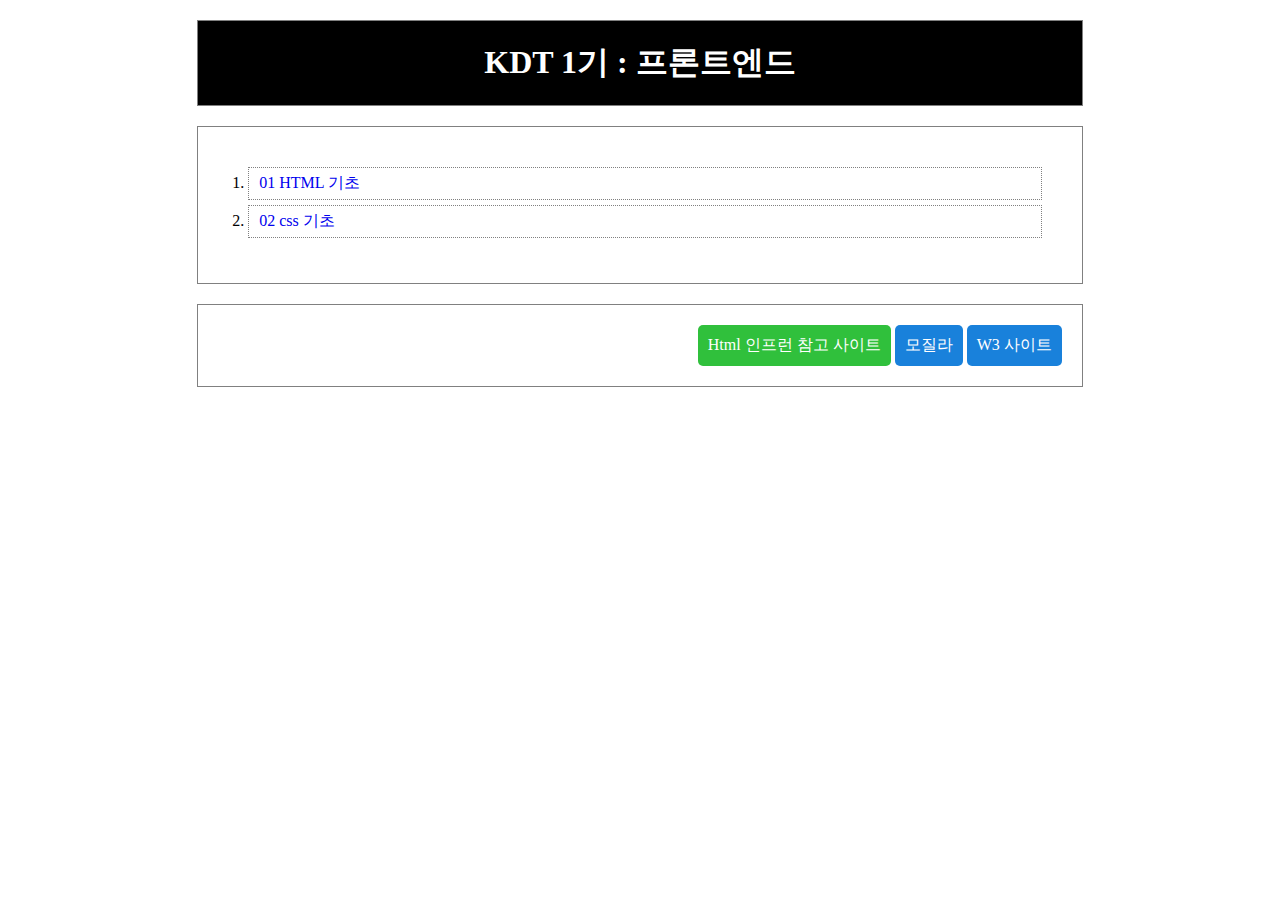
<file: index.html>
<!DOCTYPE html>
<html lang="ko">

<head>
    <meta charset="UTF-8">
    <meta name="viewport" content="width=device-width, initial-scale=1.0">
    <!-- 외부스타일 -->
    <link rel="stylesheet" type="text/css" href="./index.css">
    <title>kd01</title>
</head>

<body>
    <main>
        <h1>KDT 1기 : 프론트엔드</h1>

        <nav>
                <ol>
                    <li><a href="./0203_html/03/3-1/03-1.html">01 HTML 기초</a></li>
                    <li><a href="./0203_html/02/02.html">02 css 기초</a></li>
                </ol>
            
        </nav>
        <article>
            <ul>
                <li id="bt1"><a href="https://www.inflearn.com/course/%EB%88%84%EA%B5%AC%EB%82%98-%EC%89%BD%EA%B2%8C-%EC%8B%9C%EC%9E%91%ED%95%98%EB%8A%94-%EC%9B%B9%EA%B0%9C%EB%B0%9C-%EA%B8%B0%EC%B4%88">
                        Html 인프런 참고 사이트</a>
                </li>
                <li><a href="https://developer.mozilla.org/ko/"> 모질라 </a>
                </li>
                <li> <a href="https://www.w3schools.com/"> W3 사이트</a></li>
            </ul>
        </article>
    </main>
</body>

</html>
</file>
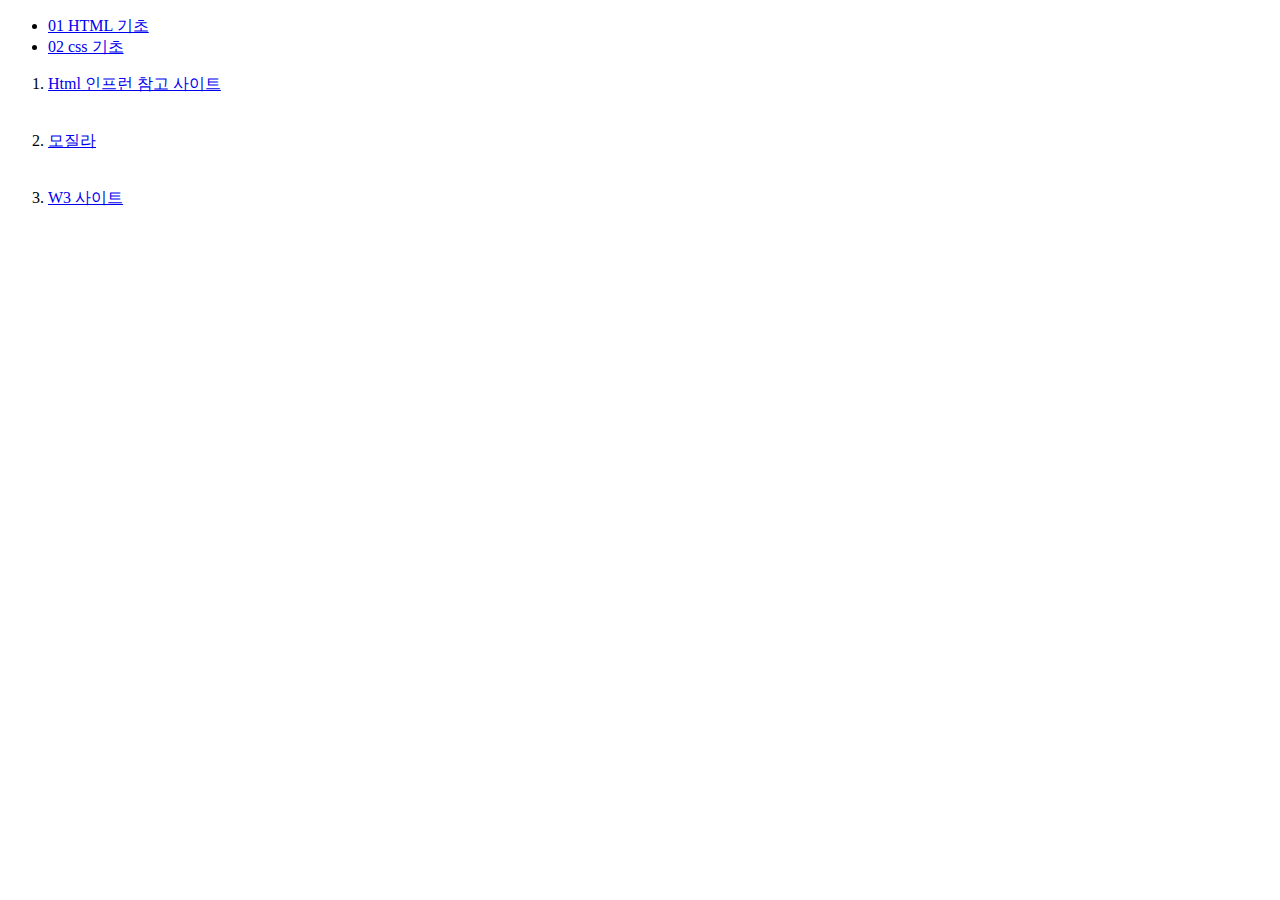
<file: .vscode/index.html>
<!DOCTYPE html>
<html lang="en">
<head>
    <meta charset="UTF-8">
    <meta name="viewport" content="width=device-width, initial-scale=1.0">
    <title>kd01</title>
</head>
<body>

    <ul>
        <li><a href="../../01/01.html">01 HTML 기초</a></li>
        <li><a href="../../02/02.html">02 css 기초</a></li>
        </ul>
    <ol>
        <li><a href="https://www.inflearn.com/course/%EB%88%84%EA%B5%AC%EB%82%98-%EC%89%BD%EA%B2%8C-%EC%8B%9C%EC%9E%91%ED%95%98%EB%8A%94-%EC%9B%B9%EA%B0%9C%EB%B0%9C-%EA%B8%B0%EC%B4%88"> Html 인프런 참고 사이트</a>
        </li>
        <br> <br>
        
        <li><a href="https://developer.mozilla.org/ko/"> 모질라 </a>
        </li><br><br>
        <li>  <a href="https://www.w3schools.com/"> W3 사이트</a></li>
        </ol>
</body>
</html>
</file>
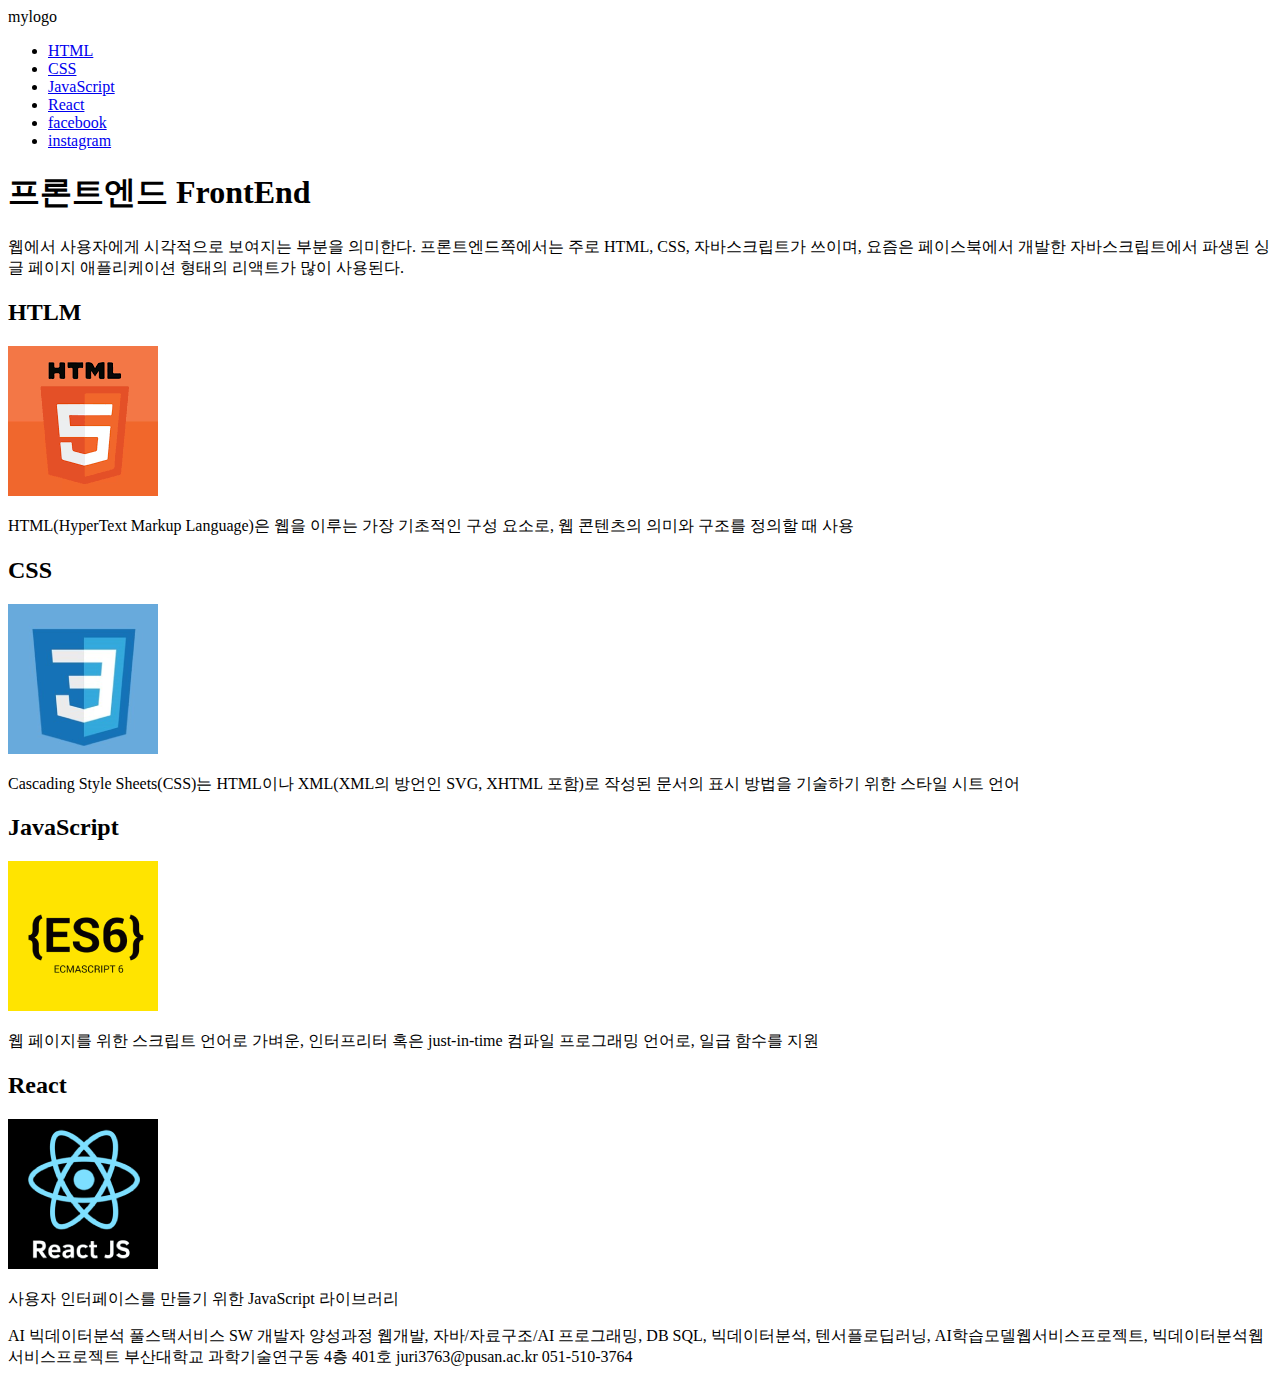
<file: 01/01.html>
<!DOCTYPE html>
<html lang="ko">

<head>
    <meta charset="UTF-8">
    <meta name="viewport" content="width=device-width, initial-scale=1.0">
    <title>Document</title>
</head>

<body>
    <header>
        <div>mylogo</div>
        <ul>
            <nav>
                <li><a href="#htmlId">HTML</a></li>
                <!-- 페이지 내에서 책갈피로 이동할 때, 먼저 <div id = id명>으로 지정하고 링크 주소에 "# + id명" 입력력 -->
                <!-- 모든 태그는 id 태그, class 속성을 가질 수 있음  -->
                <li><a href="#cssId">CSS</a></li>
                <li><a href="#jsId">JavaScript</a></li>
                <li><a href="#reactId">React</a></li>
                <li><a href="http://www.facebook.com">facebook</a></li>
                <li><a href="http://www.instagram.com">instagram</a></li>
        </ul>
        </nav>
    </header>
    <!-- div는 묶음으로 묶어주는 코드/ 1줄 블록 요소임 / 디자인 할 때 이 단위별로 다르게 적용 가능 -->
    <!-- span은 인라인 요소로 줄 안에서 span으로 붂인 부분만 디자인 할 때 다르게 디자인 가능 -->
    <main>
        <arcticle>

            <h1>프론트엔드
                FrontEnd
            </h1>
            <p>
                웹에서 사용자에게 시각적으로 보여지는 부분을 의미한다. 프론트엔드쪽에서는 주로 <span>HTML, CSS, 자바스크립트</span>가 쓰이며, 요즘은 페이스북에서 개발한
                자바스크립트에서
                파생된 싱글 페이지
                애플리케이션 형태의 리액트가 많이 사용된다.
            </p>
        </arcticle>
        <section id="htmlId">
            <h2>HTLM</h2>
            <img src="../img\html.png" alt="html 이미지" /> <br>
            <!-- alt 속성은 이미지 설명으로 크롤러가 텍스트만 수집할 경우 활용되며, 시각장애인용 사진 설명에도 활용됨 -->
            <p>
                HTML(HyperText Markup Language)은 웹을 이루는 가장 기초적인 구성 요소로, 웹 콘텐츠의 의미와 구조를 정의할 때 사용
            </p>
        </section>

        <section id="cssId">
            <h2>CSS</h2>
            <img src="../img\css.png" alt="css 이미지" /> <br>
            <p>
                Cascading Style Sheets(CSS)는 HTML이나 XML(XML의 방언인 SVG, XHTML 포함)로 작성된 문서의 표시 방법을 기술하기 위한 스타일 시트 언어
            </p>
        </section>

        <section id="jsId">
            <h2>JavaScript</h2>
            <img src="../img\js.png" alt="자바스크립트 이미지" /> <br>
            <p>
                웹 페이지를 위한 스크립트 언어로 가벼운, 인터프리터 혹은 just-in-time 컴파일 프로그래밍 언어로, 일급 함수를 지원
            </p>
        </section>
        <section id="reactId" alt="리액트 이미지">
            <h2>React</h2>
            <img src="../img\react.png" /> <br>
            <p>
                사용자 인터페이스를 만들기 위한 JavaScript 라이브러리
            </p>
        </section>
    </main>
    <footer>
        <div>
            AI 빅데이터분석 풀스택서비스 SW 개발자 양성과정
            웹개발, 자바/자료구조/AI 프로그래밍, DB SQL, 빅데이터분석, 텐서플로딥러닝, AI학습모델웹서비스프로젝트, 빅데이터분석웹서비스프로젝트
            부산대학교 과학기술연구동 4층 401호 juri3763@pusan.ac.kr 051-510-3764
        </div>
    </footer>

</body>

</html>
</file>
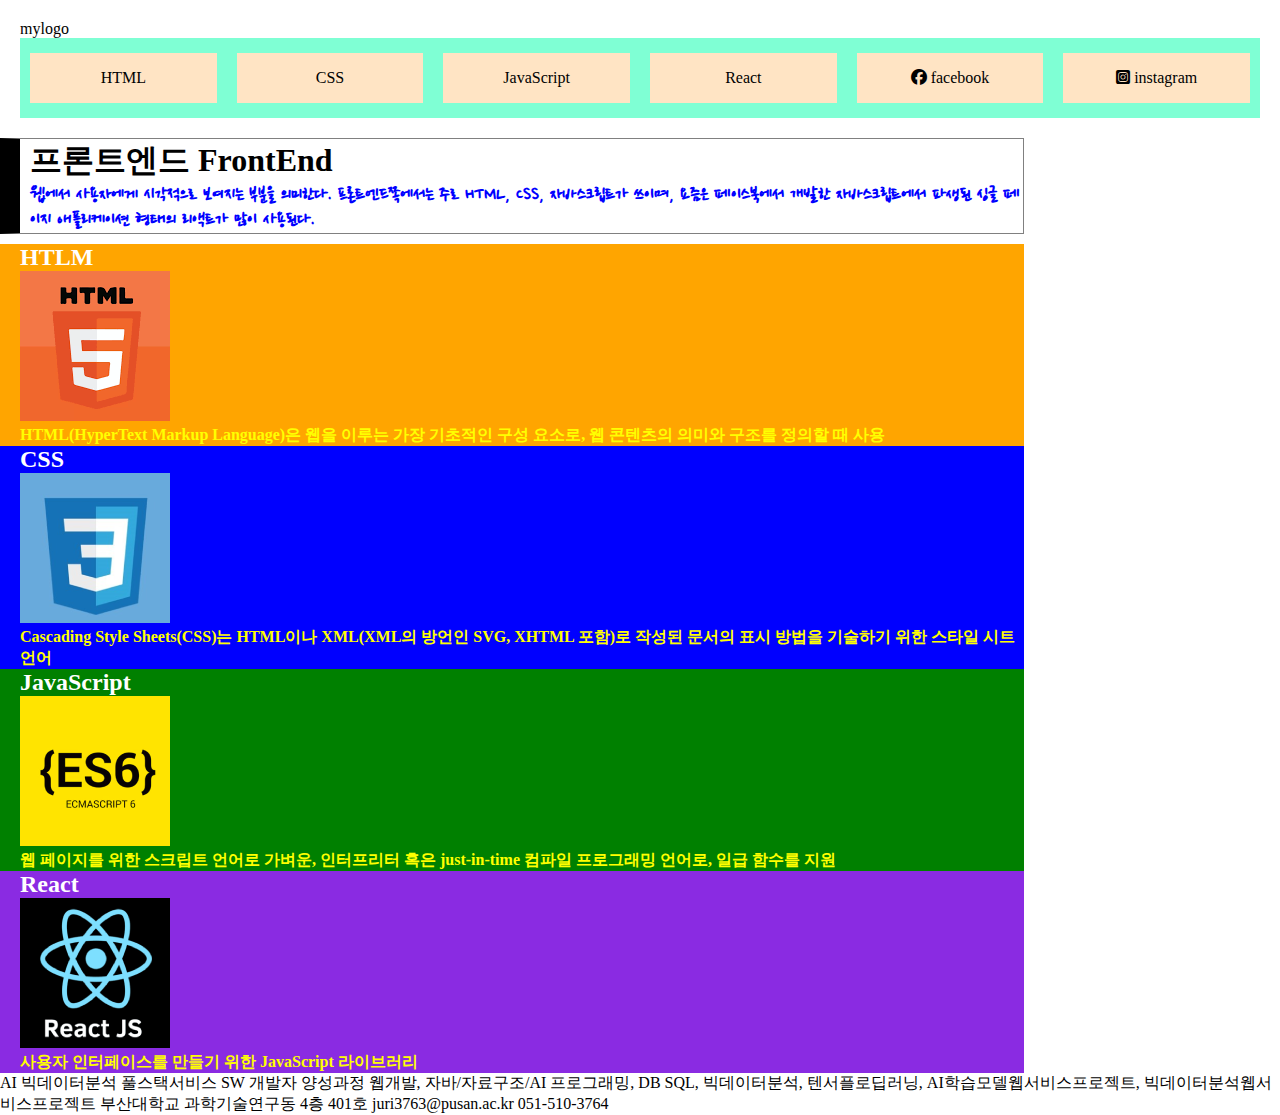
<file: 02/02.html>
<!DOCTYPE html>
<html lang="ko">

<head>
  <meta charset="UTF-8">
  <meta name="viewport" content="width=device-width, initial-scale=1.0">
  <title>KDT02</title>
  <!-- 웹폰트 -->
  <link rel="preconnect" href="https://fonts.googleapis.com">
  <link rel="preconnect" href="https://fonts.gstatic.com" crossorigin>
  <link href="https://fonts.googleapis.com/css2?family=Nanum+Pen+Script&display=swap" rel="stylesheet">
  
  <!-- 웹아이콘 -->
  <!-- <link rel="stylesheet" href="https://fonts.googleapis.com/css2?family=Material+Symbols+Outlined:opsz,wght,FILL,GRAD@24,400,0,0&icon_names=bolt" /> -->
  <!-- <link rel="stylesheet" href="https://fonts.googleapis.com/css2?family=Material+Symbols+Outlined:opsz,wght,FILL,GRAD@24,400,0,0&icon_names=star" /> -->
  <link rel="stylesheet" href="https://cdnjs.cloudflare.com/ajax/libs/font-awesome/6.7.2/css/all.min.css" integrity="sha512-Evv84Mr4kqVGRNSgIGL/F/aIDqQb7xQ2vcrdIwxfjThSH8CSR7PBEakCr51Ck+w+/U6swU2Im1vVX0SVk9ABhg==" crossorigin="anonymous" referrerpolicy="no-referrer" />
  
  <!-- 외부스타일 -->
  <link rel="stylesheet" type="text/css" href="./02.css"> 
  <!-- 내부스타일 -->
  <style>
    .c1 {
      background-color: green;
    }
  </style>
</head>

<body>
  <!-- 시맨틱 태그 적용 -->
  <header>
    <div>
      mylogo  
    </div>
    <nav>
      <ul>
        <li><a href="#htmlId">HTML</a></li>
        <li><a href="#cssId">CSS</a></li>
        <li><a href="#jsId">JavaScript</a></li>
        <li><a href="#reactId">React</a></li>
        <li><a href="https://www.facebook.com/?locale=ko_KR">
          <i class="fa-brands fa-facebook"></i>
          facebook</a>
        </li>
        <li><a href="http://instagram.com">
          <i class="fa-brands fa-square-instagram"></i>
          instagram</a></li>
      </ul>
    </nav>
  </header>
  <main>
    <article>
      <h1>
        <!-- <span class="material-symbols-outlined">bolt</span> -->
        프론트엔드 FrontEnd
        <!-- <span class="material-symbols-outlined">star</span> -->
      </h1>
      <p>
        웹에서 사용자에게 시각적으로 보여지는 부분을 의미한다. 프론트엔드쪽에서는 주로 <span>HTML, CSS, 자바스크립트</span>가 쓰이며, 요즘은 페이스북에서 개발한 자바스크립트에서 파생된 싱글
        페이지 애플리케이션 형태의
        <span>리액트</span>가
        많이 사용된다. 
      </p>
    </article>
    <section class="c1" id="htmlId" style="background-color: orange;">
      <!-- <section class="c1" id="htmlId"> -->
      <h2>HTLM</h2>
      <img src="../img/html.png" alt="html이미지"/>
      <p>
        HTML(HyperText Markup Language)은 웹을 이루는 가장 기초적인 구성 요소로, 웹 콘텐츠의 의미와 구조를 정의할 때 사용
      </p>
    </section>
    <section class="c2" id="cssId">
      <h2>CSS</h2>
      <img src="../img/css.png"  alt="css이미지"/>
      <p>
        Cascading Style Sheets(CSS)는 HTML이나 XML(XML의 방언인 SVG, XHTML 포함)로 작성된 문서의 표시 방법을 기술하기 위한 스타일 시트 언어
      </p>
    </section>
    <section class="c1" id="jsId">
      <h2>JavaScript</h2>
      <img src="../img/js.png"  alt="자바스크립트트이미지" />
      <p>
        웹 페이지를 위한 스크립트 언어로 가벼운, 인터프리터 혹은 just-in-time 컴파일 프로그래밍 언어로, 일급 함수를 지원
      </p>
    </section>
    <section class="c2" id="reactId">
      <h2>React</h2>
      <img src="../img/react.png"  alt="리액트이미지" />
      <p>
        사용자 인터페이스를 만들기 위한 JavaScript 라이브러리
      </p>
    </section>
  </main>
  <footer>
    <div>
      AI 빅데이터분석 풀스택서비스 SW 개발자 양성과정
      웹개발, 자바/자료구조/AI 프로그래밍, DB SQL, 빅데이터분석, 텐서플로딥러닝, AI학습모델웹서비스프로젝트, 빅데이터분석웹서비스프로젝트
      부산대학교 과학기술연구동 4층 401호 juri3763@pusan.ac.kr 051-510-3764
    </div>
  </footer>
</body>

</html>
</file>
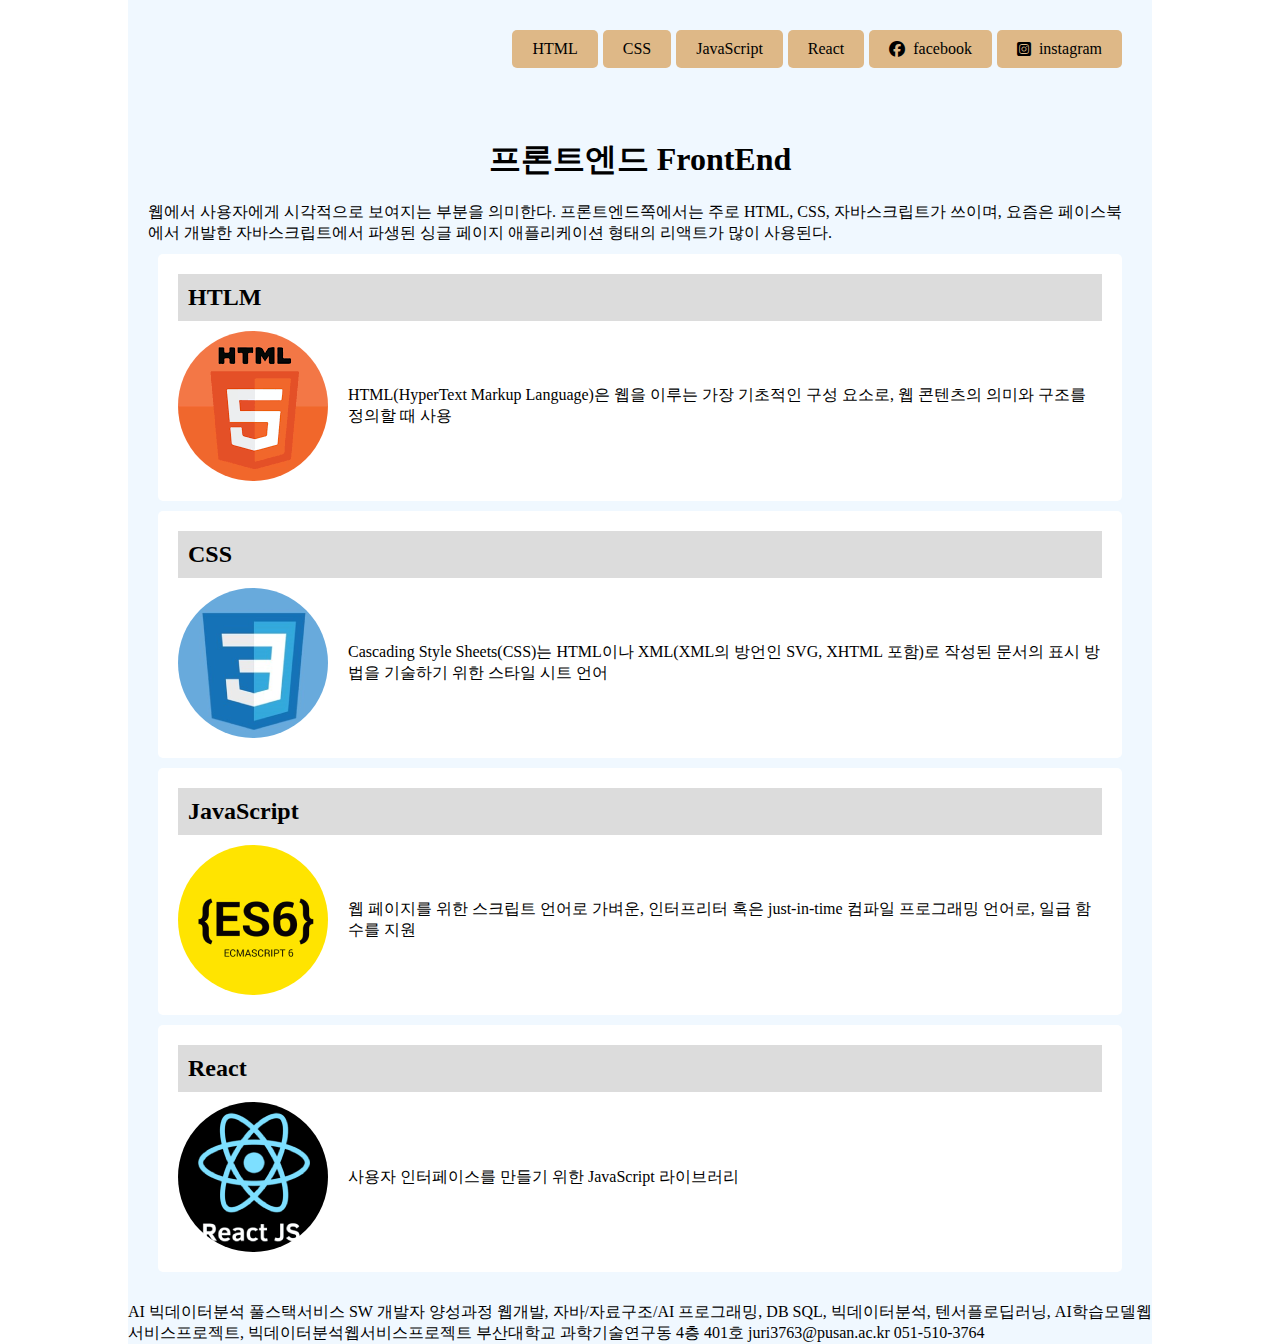
<file: 03/03-1.html>
<!DOCTYPE html>
<html lang="ko">

<head>
  <meta charset="UTF-8">
  <meta name="viewport" content="width=device-width, initial-scale=1.0">
  <!-- 외부스타일 -->
  <link rel="stylesheet" type="text/css" href="./03-1p.css">
  <!-- 웹아이콘 -->
  <link rel="stylesheet" href="https://cdnjs.cloudflare.com/ajax/libs/font-awesome/6.7.2/css/all.min.css"
    integrity="sha512-Evv84Mr4kqVGRNSgIGL/F/aIDqQb7xQ2vcrdIwxfjThSH8CSR7PBEakCr51Ck+w+/U6swU2Im1vVX0SVk9ABhg=="
    crossorigin="anonymous" referrerpolicy="no-referrer" />

  <title>KDT03-css</title>
</head>

<body>
  <!-- 시맨틱 태그 적용 -->
  <header>
    
    <nav>
      <ul>
        <li><a href="#htmlId">HTML</a></li>
        <li><a href="#cssId">CSS</a></li>
        <li><a href="#jsId">JavaScript</a></li>
        <li><a href="#reactId">React</a></li>
        <li><a href="https://www.facebook.com/?locale=ko_KR"><i
              class="fa-brands fa-facebook"></i>&nbsp;&nbsp;facebook</a></li>
        <li><a href="http://instagram.com"><i class="fa-brands fa-square-instagram"></i>&nbsp;&nbsp;instagram</a></li>
      </ul>
    </nav>
  </header>
  <main>
    <article>
      <h1>
        프론트엔드
        FrontEnd
      </h1>
      <p>
        웹에서 사용자에게 시각적으로 보여지는 부분을 의미한다. 프론트엔드쪽에서는 주로 <span>HTML, CSS, 자바스크립트</span>가 쓰이며, 요즘은 페이스북에서 개발한 자바스크립트에서 파생된 싱글
        페이지 애플리케이션 형태의
        <span>리액트</span>가
        많이 사용된다.
      </p>
    </article>
    <section id="htmlId">
      <h2>HTLM</h2>
      <div>
        <img src="../img/html.png" alt="html이미지" />
        <p>
          HTML(HyperText Markup Language)은 웹을 이루는 가장 기초적인 구성 요소로, 웹 콘텐츠의 의미와 구조를 정의할 때 사용
        </p>
      </div>
    </section>
    <section id="cssId">
      <h2>CSS</h2>
      <div>
        <img src="../img/css.png" alt="css이미지" />
        <p>
          Cascading Style Sheets(CSS)는 HTML이나 XML(XML의 방언인 SVG, XHTML 포함)로 작성된 문서의 표시 방법을 기술하기 위한 스타일 시트 언어
        </p>
      </div>
    </section>
    <section id="jsId">
      <h2>JavaScript</h2>
      <div>
        <img src="../img/js.png" alt="자바스크립트트이미지" />
        <p>
          웹 페이지를 위한 스크립트 언어로 가벼운, 인터프리터 혹은 just-in-time 컴파일 프로그래밍 언어로, 일급 함수를 지원
        </p>
      </div>
    </section>
    <section id="reactId">
      <h2>React</h2>
      <div>
        <img src="../img/react.png" alt="리액트이미지" />
        <p>
          사용자 인터페이스를 만들기 위한 JavaScript 라이브러리
        </p>
      </div>
    </section>
  </main>
  <footer>
    <div>
      AI 빅데이터분석 풀스택서비스 SW 개발자 양성과정
      웹개발, 자바/자료구조/AI 프로그래밍, DB SQL, 빅데이터분석, 텐서플로딥러닝, AI학습모델웹서비스프로젝트, 빅데이터분석웹서비스프로젝트
      부산대학교 과학기술연구동 4층 401호 juri3763@pusan.ac.kr 051-510-3764
    </div>
  </footer>
</body>

</html>
</file>
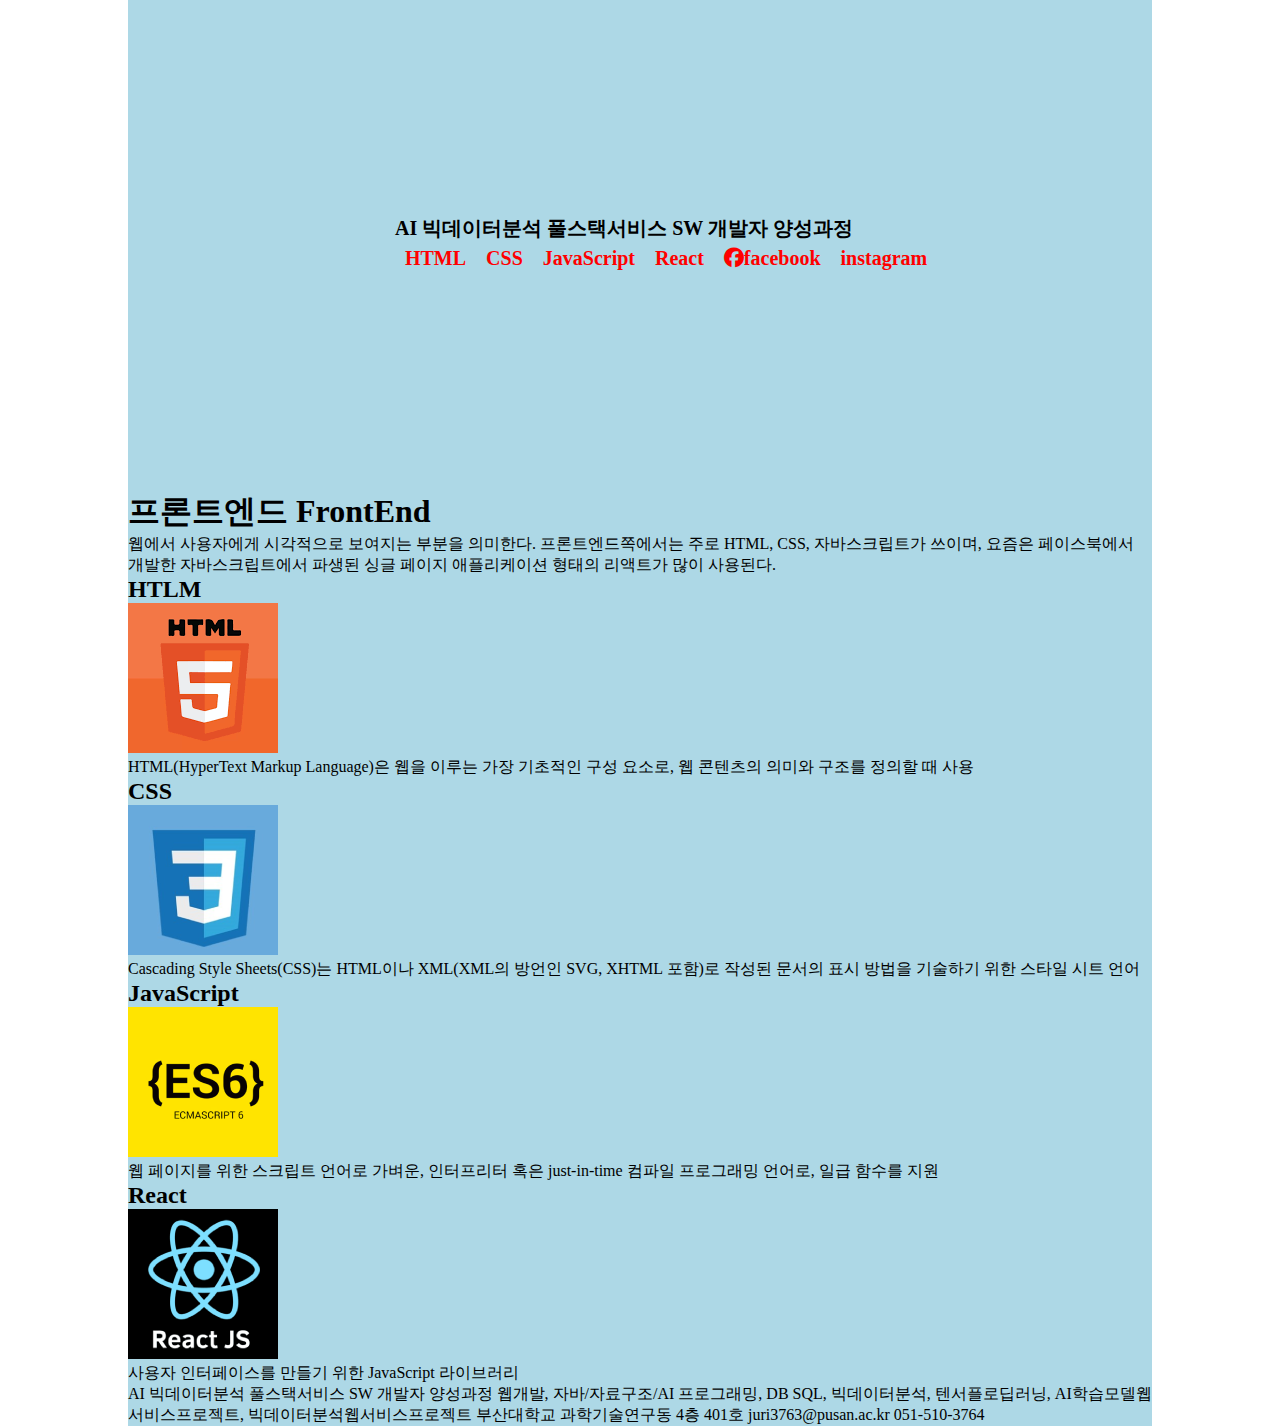
<file: 03/03.html>
<!DOCTYPE html>
<html lang="ko">

<head>
    <meta charset="UTF-8">
    <meta name="viewport" content="width=device-width, initial-scale=1.0">
    <title>kd03</title>

    <!-- 웹아이콘 -->
    <!-- <link rel="stylesheet" href="https://fonts.googleapis.com/css2?family=Material+Symbols+Outlined:opsz,wght,FILL,GRAD@24,400,0,0&icon_names=bolt" /> -->
    <!-- <link rel="stylesheet" href="https://fonts.googleapis.com/css2?family=Material+Symbols+Outlined:opsz,wght,FILL,GRAD@24,400,0,0&icon_names=star" /> -->
    <link rel="stylesheet" href="https://cdnjs.cloudflare.com/ajax/libs/font-awesome/6.7.2/css/all.min.css"
        integrity="sha512-Evv84Mr4kqVGRNSgIGL/F/aIDqQb7xQ2vcrdIwxfjThSH8CSR7PBEakCr51Ck+w+/U6swU2Im1vVX0SVk9ABhg=="
        crossorigin="anonymous" referrerpolicy="no-referrer" />

    <!-- 외부스타일 -->
    <link rel="stylesheet" type="text/css" href="./03.css">
</head>

<body>
    <header>
        <div id="title">AI 빅데이터분석 풀스택서비스 SW 개발자 양성과정<div>
                <nav>
                    <ul>
                        <li><a href="#htmlId">HTML</a></li>
                        <!-- 페이지 내에서 책갈피로 이동할 때, 먼저 <div id = id명>으로 지정하고 링크 주소에 "# + id명" 입력력 -->
                        <!-- 모든 태그는 id 태그, class 속성을 가질 수 있음  -->
                        <li><a href="#cssId">CSS</a></li>
                        <li><a href="#jsId">JavaScript</a></li>
                        <li><a href="#reactId">React</a></li>
                        <li><a href="http://www.facebook.com"><i class="fa-brands fa-facebook"></i>facebook</a></li>
                        <li><a href="http://www.instagram.com">instagram</a></li>
                    </ul>
                </nav>
    </header>
    <!-- div는 묶음으로 묶어주는 코드/ 1줄 블록 요소임 / 디자인 할 때 이 단위별로 다르게 적용 가능 -->
    <!-- span은 인라인 요소로 줄 안에서 span으로 붂인 부분만 디자인 할 때 다르게 디자인 가능 -->
    <main>
        <arcticle id="FrontEnd">
            <h1>프론트엔드
                FrontEnd
            </h1>
            <p>
                웹에서 사용자에게 시각적으로 보여지는 부분을 의미한다. 프론트엔드쪽에서는 주로 HTML, CSS, 자바스크립트가 쓰이며, 요즘은 페이스북에서 개발한
                자바스크립트에서 파생된 싱글 페이지
                애플리케이션 형태의 리액트가 많이 사용된다.
            </p>
        </arcticle>
        <section id="htmlId">
            <h2>HTLM</h2>
            <img src="../img/html.png" alt="html 이미지" /> <br>
            <!-- alt 속성은 이미지 설명으로 크롤러가 텍스트만 수집할 경우 활용되며, 시각장애인용 사진 설명에도 활용됨 -->
            <p>
                HTML(HyperText Markup Language)은 웹을 이루는 가장 기초적인 구성 요소로, 웹 콘텐츠의 의미와 구조를 정의할 때 사용
            </p>
        </section>

        <section id="cssId">
            <h2>CSS</h2>
            <img src="../img/css.png" alt="css 이미지" /> <br>
            <p>
                Cascading Style Sheets(CSS)는 HTML이나 XML(XML의 방언인 SVG, XHTML 포함)로 작성된 문서의 표시 방법을 기술하기 위한 스타일 시트 언어
            </p>
        </section>

        <section id="jsId">
            <h2>JavaScript</h2>
            <img src="../img/js.png" alt="자바스크립트 이미지" /> <br>
            <p>
                웹 페이지를 위한 스크립트 언어로 가벼운, 인터프리터 혹은 just-in-time 컴파일 프로그래밍 언어로, 일급 함수를 지원
            </p>
        </section>
        <section id="reactId" alt="리액트 이미지">
            <h2>React</h2>
            <img src="../img/react.png" /> <br>
            <p>
                사용자 인터페이스를 만들기 위한 JavaScript 라이브러리
            </p>
        </section>
    </main>
    <footer>
        <div>
            AI 빅데이터분석 풀스택서비스 SW 개발자 양성과정
            웹개발, 자바/자료구조/AI 프로그래밍, DB SQL, 빅데이터분석, 텐서플로딥러닝, AI학습모델웹서비스프로젝트, 빅데이터분석웹서비스프로젝트
            부산대학교 과학기술연구동 4층 401호 juri3763@pusan.ac.kr 051-510-3764
        </div>
    </footer>

</body>

</html>
</file>
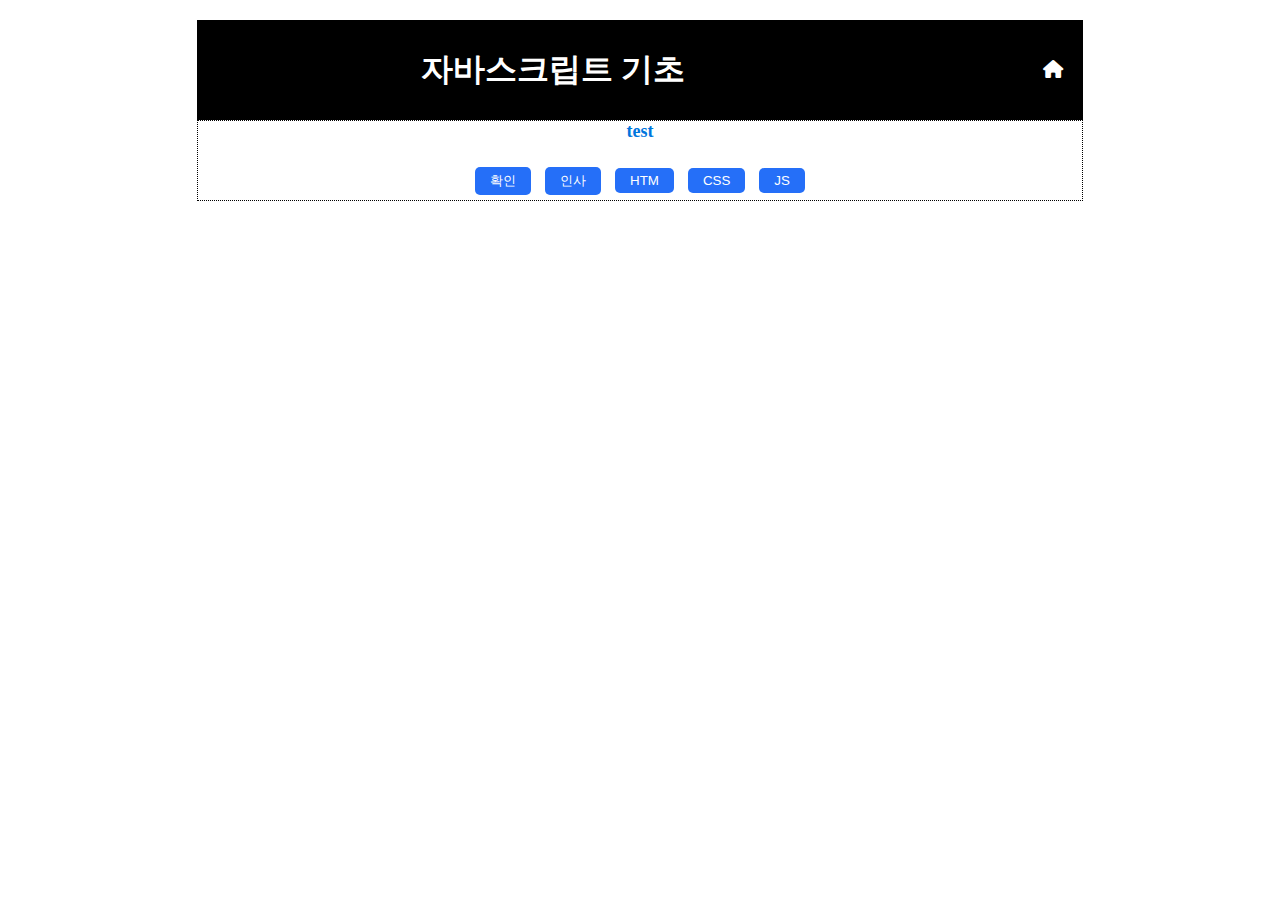
<file: 04/04.html>
<!DOCTYPE html>
<html lang="ko">

<head>
    <meta charset="UTF-8">
    <meta name="viewport" content="width=device-width, initial-scale=1.0">

      <!-- 웹아이콘 -->
  <link rel="stylesheet" href="https://cdnjs.cloudflare.com/ajax/libs/font-awesome/6.7.2/css/all.min.css"
  integrity="sha512-Evv84Mr4kqVGRNSgIGL/F/aIDqQb7xQ2vcrdIwxfjThSH8CSR7PBEakCr51Ck+w+/U6swU2Im1vVX0SVk9ABhg=="
  crossorigin="anonymous" referrerpolicy="no-referrer" />

      <!-- 외부스타일 -->
      <link rel="stylesheet" type="text/css" href="../index.css">
      <link rel="stylesheet" type="text/css" href="../js.css">
    <title>KD01 JS</title>
<script src="./04.js"></script>
</head>

<body>
    <main>
        <header>
        <h1>자바스크립트 기초</h1>
       <a href="../index.html"><i class="fa-solid fa-house"></i></a>
    </header>

        <section>
            <div id = "msg">test</div>
            <div>
            <button onclick="hello();">확인</button>
            <button onclick="hello2();">인사</button>
            <button onclick="myHello('HTML');">HTM</button>
            <button onclick="myHello('CSS');">CSS</button>   
            <button onclick="myHello('JS');">JS</button>
        </div>   
        </section>
        
    </main>
</body>

</html>
</file>
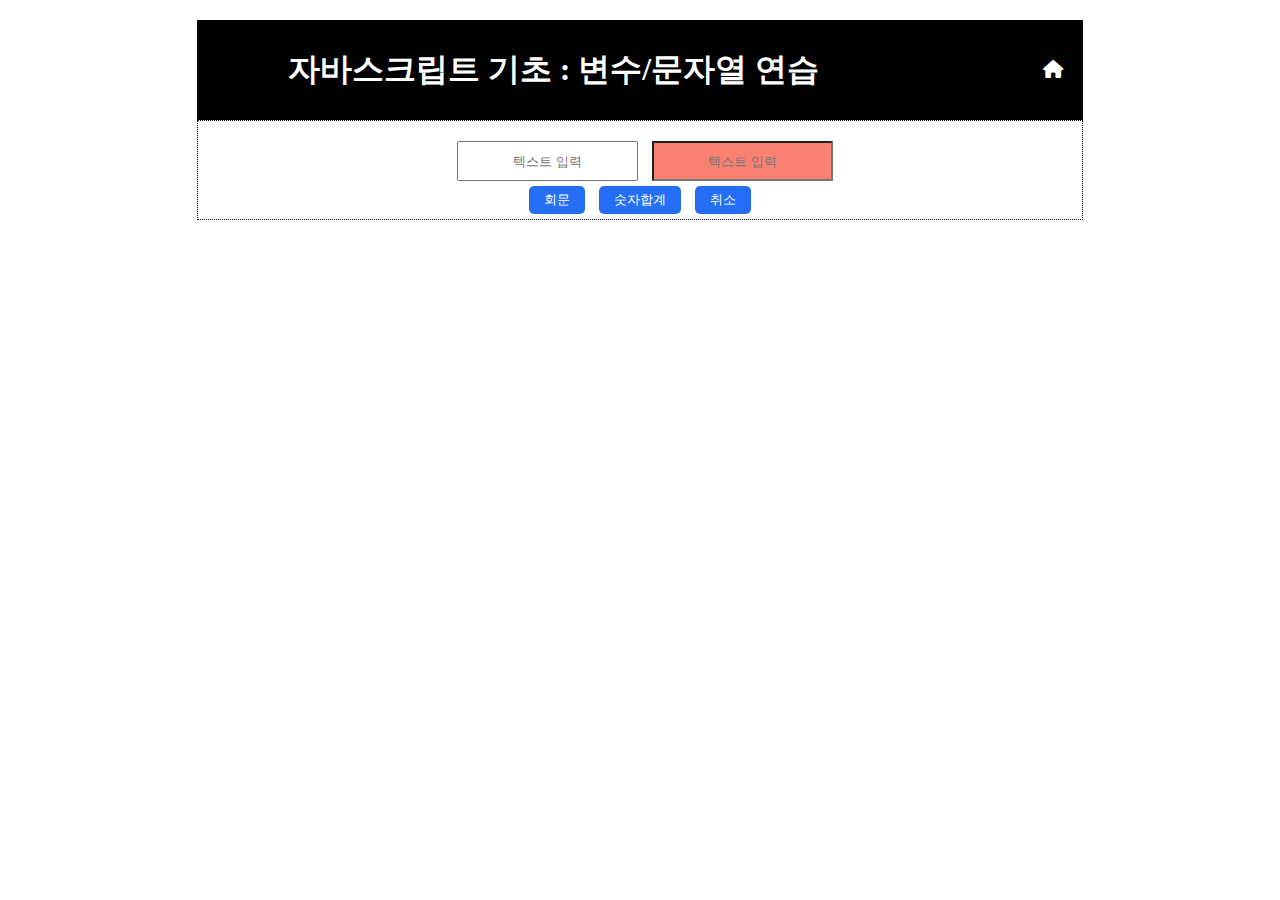
<file: 05/05.html>
<!DOCTYPE html>
<html lang="ko">

<head>
    <meta charset="UTF-8">
    <meta name="viewport" content="width=device-width, initial-scale=1.0">

    <!-- 웹아이콘 -->
    <link rel="stylesheet" href="https://cdnjs.cloudflare.com/ajax/libs/font-awesome/6.7.2/css/all.min.css"
        integrity="sha512-Evv84Mr4kqVGRNSgIGL/F/aIDqQb7xQ2vcrdIwxfjThSH8CSR7PBEakCr51Ck+w+/U6swU2Im1vVX0SVk9ABhg=="
        crossorigin="anonymous" referrerpolicy="no-referrer" />

    <!-- 외부스타일 -->
    <link rel="stylesheet" type="text/css" href="../index.css">
    <link rel="stylesheet" type="text/css" href="../js.css">
    <link rel="stylesheet" type="text/css" href="./05.css">
    <title>KD01 JS</title>
    <script src="./05.js"></script>
</head>

<body>
    <main>
        <header>
            <h1>자바스크립트 기초 : 변수/문자열 연습</h1>
            <a href="../index.html"><i class="fa-solid fa-house"></i></a>
        </header>

        <section>
            <div id="msg"></div>
           
               <!-- <form> -->
                <div>
                <input type="text" id="txt1" name="txt1" placeholder="텍스트 입력">
                <input type="text" id="txt2" name="txt2" placeholder="텍스트 입력" >
                 <!--readonly  -->
                </div>  
                 
                <div>
                <button id="btn1" onclick = "check1();">회문</button>
                <button id="btn2" onclick = "check2();">숫자합계</button>
                <button id="btn3" type ="reset">취소</button>
                </div>
            <!-- </form> -->
            

         </section>

    </main>
</body>

</html>
</file>
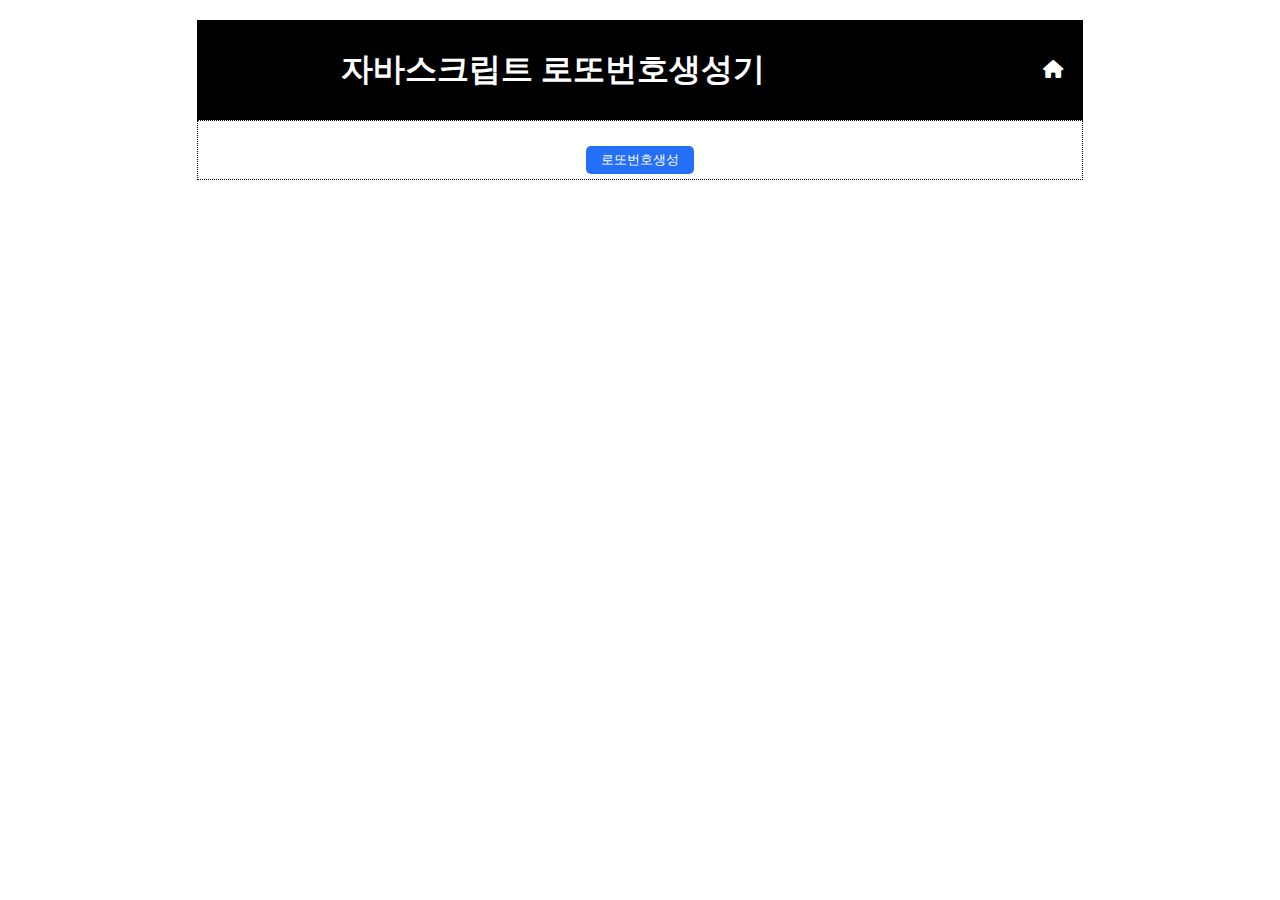
<file: 06/06.html>
<!DOCTYPE html>
<html lang="ko">

<head>
  <meta charset="UTF-8">
  <meta name="viewport" content="width=device-width, initial-scale=1.0">
  <!-- 웹아이콘 -->
  <link rel="stylesheet" href="https://cdnjs.cloudflare.com/ajax/libs/font-awesome/6.7.2/css/all.min.css"
    integrity="sha512-Evv84Mr4kqVGRNSgIGL/F/aIDqQb7xQ2vcrdIwxfjThSH8CSR7PBEakCr51Ck+w+/U6swU2Im1vVX0SVk9ABhg=="
    crossorigin="anonymous" referrerpolicy="no-referrer" />

  <!-- 외부스타일 -->
  <link rel="stylesheet" type="text/css" href="../index.css">
  <link rel="stylesheet" type="text/css" href="../js.css"> 
  <link rel="stylesheet" type="text/css" href="./06.css">
  <title>KD01 JS</title>

  <!-- 외부 자바스크립트 -->
  <script src="./06.js"></script>
</head>

<body>
  <main>
    <header>
      <h1>자바스크립트 로또번호생성기</h1>
      <a href="../index.html"><i class="fa-solid fa-house"></i></a>
    </header>
    <section>
      <div id="msg"></div>
      <div>
        <button onclick="lotto();">로또번호생성</button>
      </div>
    </section>
  </main>

</body>

</html>
</file>
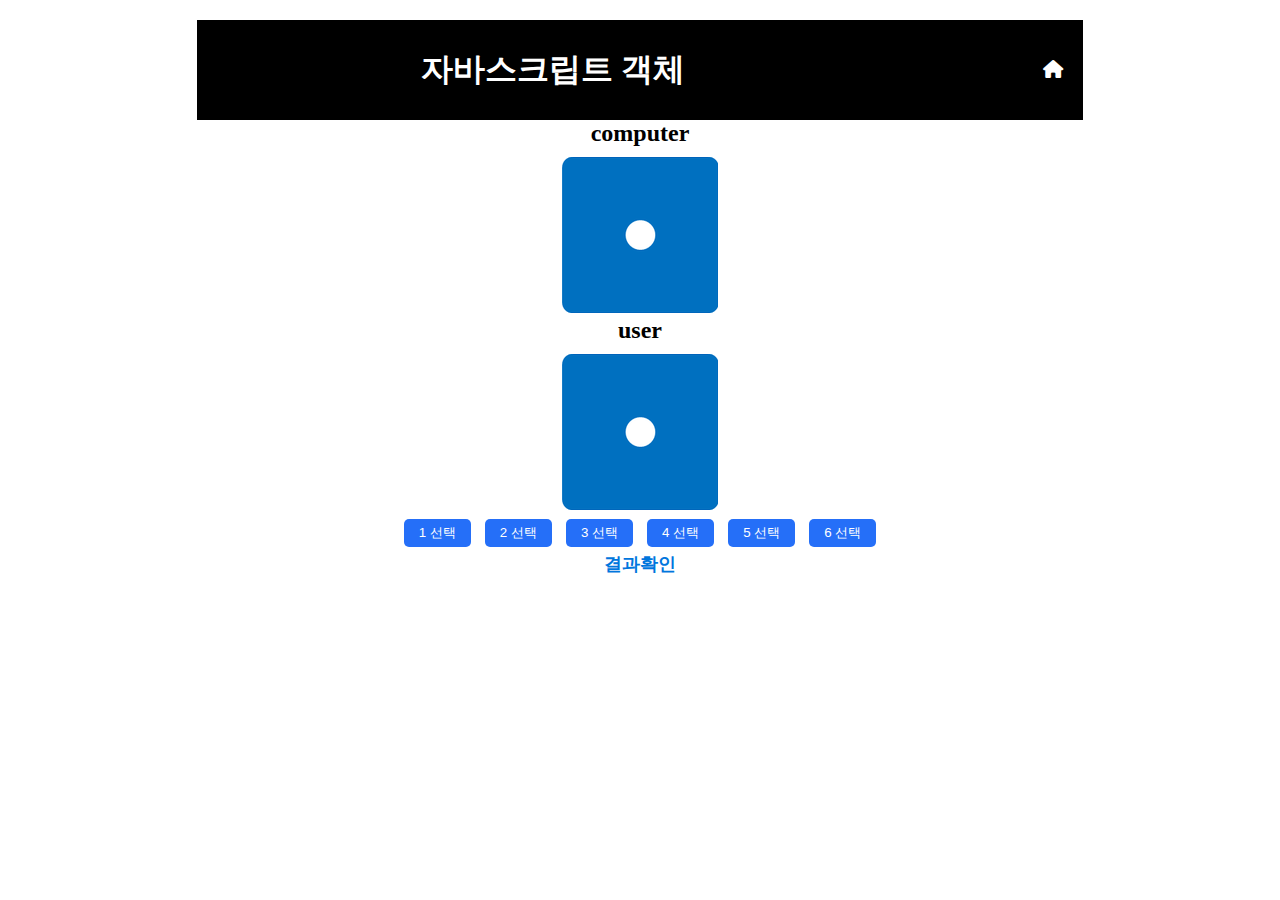
<file: 09/09.html>
<!DOCTYPE html>
<html lang="ko">

<head>
  <meta charset="UTF-8">
  <meta name="viewport" content="width=device-width, initial-scale=1.0">
  
    <!-- 외부 자바스크립트 -->
    <script src="./09.js"></script>
  <!-- 웹아이콘 -->
  <link rel="stylesheet" href="https://cdnjs.cloudflare.com/ajax/libs/font-awesome/6.7.2/css/all.min.css"
    integrity="sha512-Evv84Mr4kqVGRNSgIGL/F/aIDqQb7xQ2vcrdIwxfjThSH8CSR7PBEakCr51Ck+w+/U6swU2Im1vVX0SVk9ABhg=="
    crossorigin="anonymous" referrerpolicy="no-referrer" />

  <!-- 외부스타일 -->
  <link rel="stylesheet" type="text/css" href="../index.css">
  <link rel="stylesheet" type="text/css" href="../js.css"> 
  <link rel="stylesheet" type="text/css" href="./09.css">
  <title>KD01 JS</title>
</head>

<body>
  <main>
    <header>
      <h1>자바스크립트 객체</h1>
      <a href="../index.html"><i class="fa-solid fa-house"></i></a>
    </header>
    <sectior>
      <div id="dice">
        <div id="diceDiv"></div>
        <h2>computer</h2>
        <img src = "../img/1.png" alt ="1">
        </div>

        <div id="diceDiv">
          <h2>user</h2>
          <img src = "../img/1.png" alt ="1">
        </div>
    </sectior>

      <div>
        <button >1 선택</button>
        <button >2 선택</button>
        <button >3 선택</button>
        <button >4 선택</button>
        <button >5 선택</button>
        <button >6 선택</button>
      </div>
      <div id ="msg">
        결과확인
      </div>
    </section>
  </main>

</body>

</html>
</file>
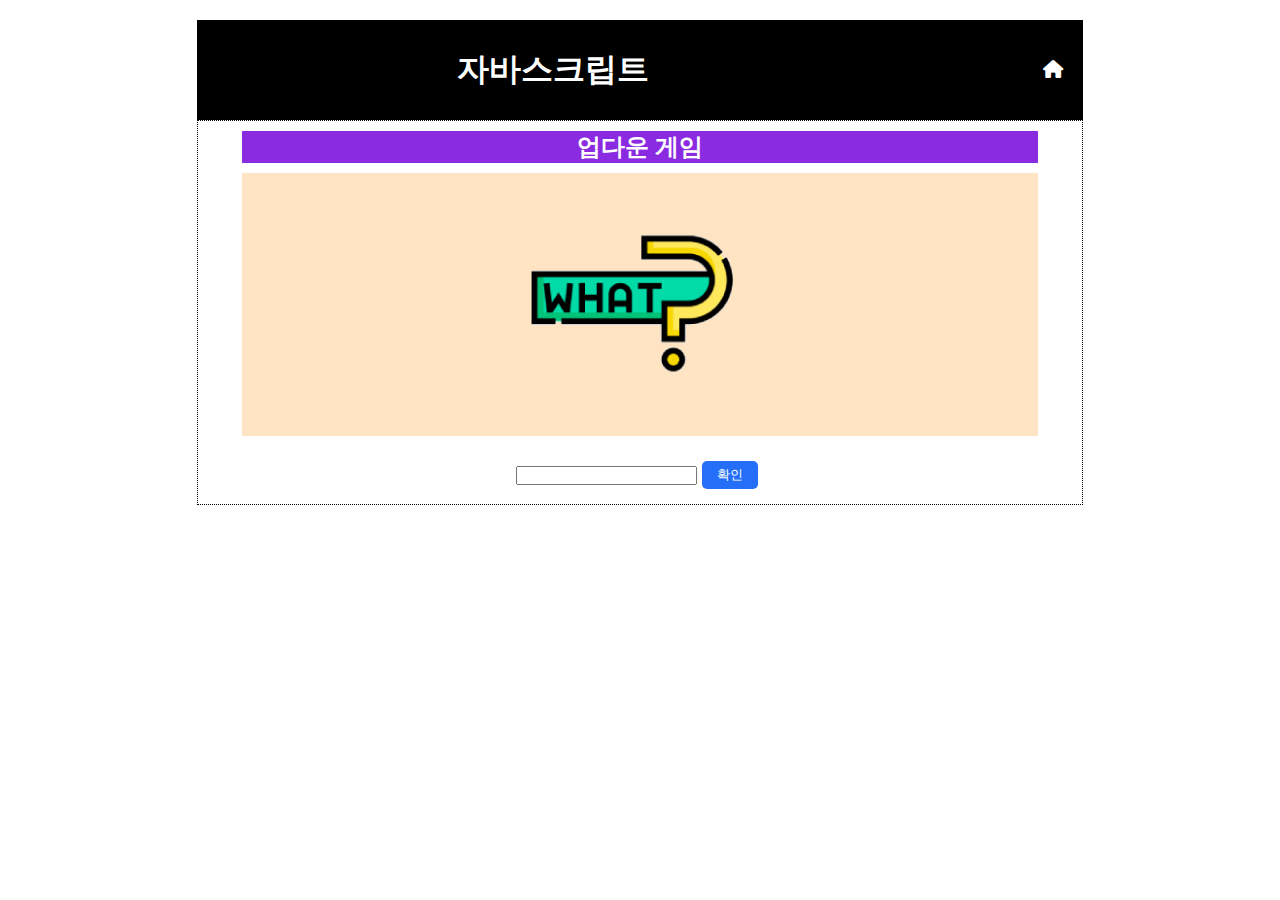
<file: 11/11.html>
<!DOCTYPE html>
<html lang="ko">

<head>
  <meta charset="UTF-8">
  <meta name="viewport" content="width=device-width, initial-scale=1.0">
  
    <!-- 외부 자바스크립트 -->
    <script src="./11.js"></script>
  <!-- 웹아이콘 -->
  <link rel="stylesheet" href="https://cdnjs.cloudflare.com/ajax/libs/font-awesome/6.7.2/css/all.min.css"
    integrity="sha512-Evv84Mr4kqVGRNSgIGL/F/aIDqQb7xQ2vcrdIwxfjThSH8CSR7PBEakCr51Ck+w+/U6swU2Im1vVX0SVk9ABhg=="
    crossorigin="anonymous" referrerpolicy="no-referrer" />

  <!-- 외부스타일 -->
  <link rel="stylesheet" type="text/css" href="../index.css">
  <link rel="stylesheet" type="text/css" href="../js.css"> 
  <link rel="stylesheet" type="text/css" href="./11.css">
  <title>KD01 JS</title>
</head>

<body>
  <main>
    <header>
      <h1>자바스크립트</h1>
      <a href="../index.html"><i class="fa-solid fa-house"></i></a>
    </header>
    <section>
      <div class="title">
       업다운 게임
      </div>

        <div class="result">

          <div class="changeResult">
            <img src = "../img\what.png" alt ="1">
          </div>
        </div>

            <div class = "inputbox">

            <input type="number" id="txt1" name="txt1">
    
            <button id = bt> 확인 </button>
          </div>
        
    </section>
  </main>

</body>

</html>
</file>
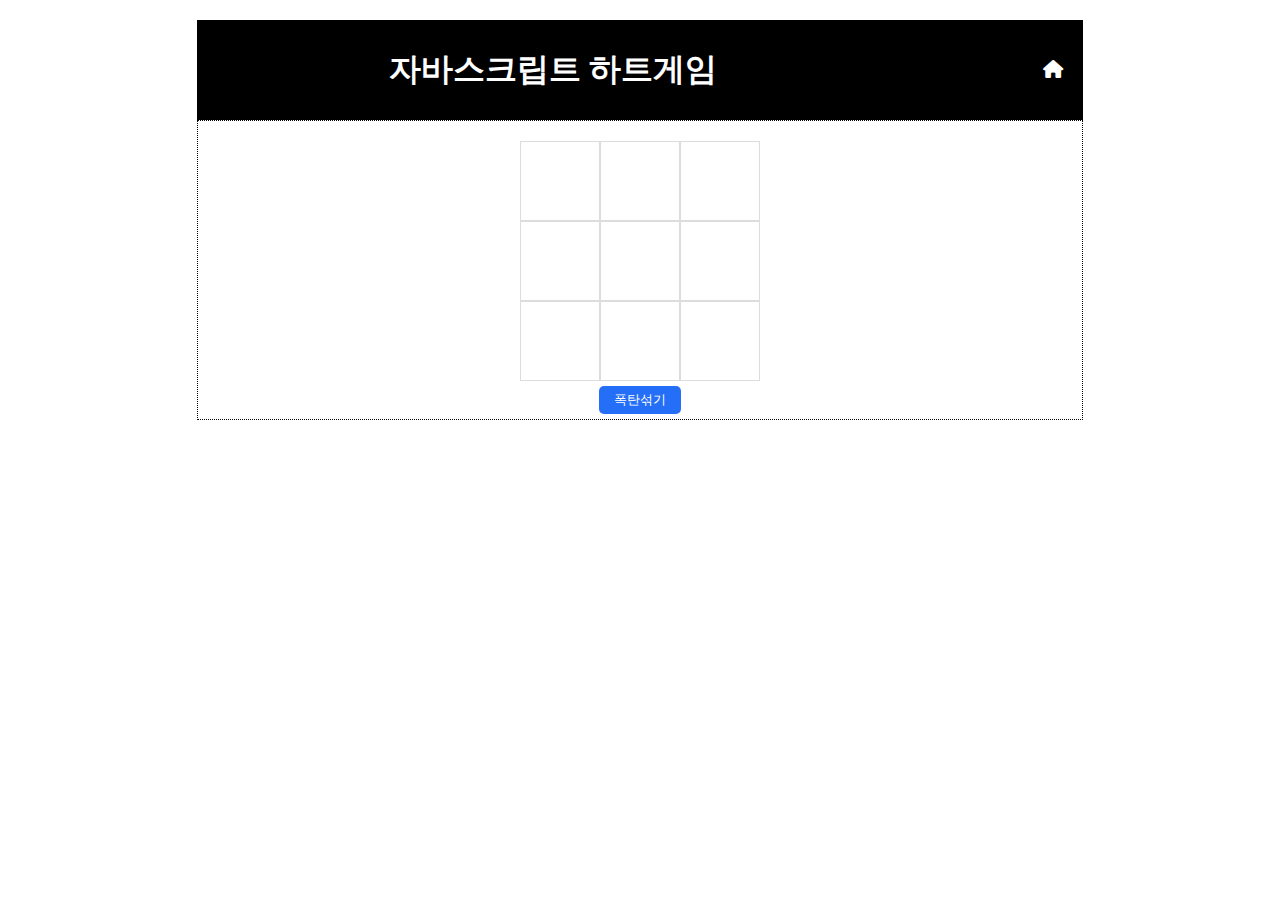
<file: 12/12.html>
<!DOCTYPE html>
<html lang="ko">

<head>
  <meta charset="UTF-8">
  <meta name="viewport" content="width=device-width, initial-scale=1.0">
  <!-- 웹아이콘 -->
  <link rel="stylesheet" href="https://cdnjs.cloudflare.com/ajax/libs/font-awesome/6.7.2/css/all.min.css"
    integrity="sha512-Evv84Mr4kqVGRNSgIGL/F/aIDqQb7xQ2vcrdIwxfjThSH8CSR7PBEakCr51Ck+w+/U6swU2Im1vVX0SVk9ABhg=="
    crossorigin="anonymous" referrerpolicy="no-referrer" />

  <!-- 외부스타일 -->
  <link rel="stylesheet" type="text/css" href="../index.css">
  <link rel="stylesheet" type="text/css" href="../js.css">  
  <link rel="stylesheet" type="text/css" href="./12.css"> 
  <title>KD01 JS</title>

  <!-- 외부 자바스크립트 -->
  <script src="./12.js"></script>
</head>

<body>
  <main>
    <header>
      <h1>자바스크립트 하트게임</h1>
      <a href="../index.html"><i class="fa-solid fa-house"></i></a>
    </header>
    <section>
      <div class="row">
        <div id="msg"></div>
      </div>
      <div class="row">
        <div class="col"></div>
        <div class="col"></div>
        <div class="col"></div>
      </div>
      <div class="row">
        <div class="col"></div>
        <div class="col"></div>
        <div class="col"></div>
      </div>
      <div class="row">
        <div class="col"></div>
        <div class="col"></div>
        <div class="col"></div>
      </div>
      <div class="row">
        <button>폭탄섞기</button>
      </div>
    </section>
  </main>

</body>

</html>
</file>
<file: index.css>
* {
    /* selector "*"는 전체 태그에 모두 적용되는 selector(선택자) */
    margin: 0%;
    /* 바깥쪽 여백 */
    padding: 0%;
    /* 안쪽 여백 */
    /* 참고로 테두리 영역은 border 영역 */
    box-sizing: border-box;
  }
  
  main{
    width : 80%;
    margin-left: 10%;
    padding: 20px;
    border: 0px solid gray;
    display: flex;
    flex-direction: column;
    align-items: center;
}

h1, nav, article {
    width: 90%;
    margin-bottom: 20px;
    border: 1px solid gray;
    
}


nav {
    padding: 40px;
    
}

article{
    display: flex;
    padding: 20px;
    justify-content: end;
    /* 끝으로 가라 */
    /* 디스플레이를 flex로 지정해야 justify-content 위치 조정 가능*/
}
h1 {
    height: 90%;
    padding: 20px;
    background-color: black;
    color : white;
    font-weight: bold;
    text-align: center;
}

nav li{
   
    padding: 5px 10px;
    margin-left: 10px;
    margin-bottom: 5px;
    border: 1px dotted gray;
   
}
nav li:hover
{
    background-color: beige;
}

article li{
    display: inline-flex;
    padding: 10px;
    /* margin-left: 10px;
    margin-bottom: 5px; */
    /* border: 1px dotted gray; */
    background-color: rgb(25, 129, 219);
    border-radius: 5px;
    color: white;
}


article li:hover, #bt1:hover
{
    background-color: brown;
}

#bt1{
    background-color: rgb(48, 192, 60);
   
}


ul > li {
    list-style: none;
}

a{
    text-decoration: none;
}

article a:link, article a:visited, article a:hover {
    color: white;
}


/* nav {
  width: 90%;
  border: 1px solid gray;
 
}

article {
    width: 90%;
    border: 1px solid rgb(218, 3, 3);
   
  } */
</file>
<file: 02/02.css>
* {
    padding: 0px;
    margin: 0px; 
  }
  
  header {
    padding: 20px;
  }
  
  main {
    width : 80%;
  }
  
  main > section > p { 
    color: yellow;
  }
  
  section {
    background-color: blue;
    color: white;
    font-weight: bold;
    padding-left: 20px;
  }
  
  #reactId {
    background-color: blueviolet;
  }
  
  
  article {
    border-left-width: 20px;
    border-left-style: solid;
    padding-left: 10px;
    margin-bottom: 10px;
    border-top: 1px solid gray;
    border-bottom: 1px solid gray;
    border-right: 1px solid gray;
  }
  
  article > p {
    font-family: "Nanum Pen Script", serif;
    font-size: 20px;
    font-weight: bold;
    font-style: normal;
    color: blue;
  }
  
   
  ul {
    background-color: aquamarine;
    width: 100%;
    height: 80px;
    display: flex;
    flex-direction: row;
    justify-content:center;
    align-items: center;
  }
  
  li {
    width : 15%;
    height: 40px;
    padding: 5px;
    background-color: bisque;
    color: black;
    margin: 10px;
    display: flex;
    justify-content: center;
    align-items: center;
  }
  
  li:hover {
    background-color: blue;
    color: white;
  }
  
  
  a { 
    text-decoration: none; 
  }
  
  a:link , a:visited {
    color: black;
  }
  
  a:hover {
    color: white;
  }
  
  @media screen and (max-width : 768px){
    ul {
      background-color: blueviolet;
      display: flex;
      flex-direction: column;
      height: 300px;
    }
  
    li { 
      width: 80%;
      margin: 2px;
    }
  }
</file>
<file: 03/03-1p.css>
* {
  /* selector "*"는 전체 태그에 모두 적용되는 selector(선택자) */
  margin: 0%;
  /* 바깥쪽 여백 */
  padding: 0%;
  /* 안쪽 여백 */
  /* 참고로 테두리 영역은 border 영역 */
  box-sizing: border-box;
}

header, main, footer {
  width : 80%;
  margin-left: 10%;
  background-color: aliceblue;
}

header {
  width: 80%;
  height: 20%;
  margin-left: 10%;
  display: flex;
  flex-direction: row;
  justify-content: end;
  align-items: center;

  padding: 30px;
}

nav > ul {
  display: flex;
  
}

nav li { 
  display: inline-flex;
  padding: 5px 10px;
  background-color: burlywood;
  color: black;
  margin-left: 5px;
  border-radius: 5px;
}

a {
  width: 100%;
  text-decoration: none;
  display: inline-flex;
  justify-content: center;
  align-items: center;
  padding: 5px 10px;
  color: black;
}

li:hover, a:hover {
  background-color: brown;
}


main {
  padding: 20px;
}

main > article {
  display: flex;
  flex-direction: column;
  justify-content: center;
  align-items: center;
}

article > h1 {
  margin: 20px;
}

section {
  background-color: white;
  padding: 20px;
  margin: 10px;
  border-radius: 5px;
}

section > div {
  display: flex;
}

section > h2 {
  margin-bottom: 10px;
  background-color: gainsboro;
  padding: 10px;
}

section p {
  margin-left: 20px;
  display: flex;
  align-items: center;
}

section img {
  border-radius: 50%;
}

@media only screen and (max-width : 360px;) and (min-width : 1024px) {
  header, main, footer {
    width : 80%;
    margin-left: 10%;
    background-color:beige;
    padding : 20px;
   
  }
     
  }
</file>
<file: 03/03.css>
* {
    padding: 0px;
    margin: 0px; 
    box-sizing: border-box;
  }
  
  header, main, footer {
    width : 80%;
    margin-left: 10%;
    background-color: lightblue;
  }
  
  header {
    width: 80%;
    height: 20%;
    margin-left: 10%;
    display: flex;
    flex-direction: row;
    /* 요소들을 텍스트 방향과 동일하게 정렬 */
    justify-content: flex-end; 
    /* 요소 사이에 동일한 간격 */
    align-items: right; 
    /* 그리드 아이템을 정렬하는 태그 / 요소를 반대축으로 정렬 */
  }
  
  #title { 
    margin: 20%;
    padding: 10px;
    font-size: 20px;
    font-weight: bold;
    
  }

  nav>ul {
    display: inline-flex;
    flex-direction: row;
    list-style: none;
  
  nav li {
    padding: 5px 10px;
    background-color: bisque;
    color: rgb(130, 255, 92);
    margin: 10px;
    display: inline-flex;
    border-radius: 5px;

  }

  a {
    width: 100%;
    text-decoration: none;
    display: inline-flex;
    justify-content: center;
    align-items: center;
    padding: 5px 10px;
    color: white;
  }
  

  
  
  article {
    padding: 50px;
    margin: 100%;
  
  }
  
  article > p {
    font-family: "Nanum Pen Script", serif;
    font-size: 20px;
    font-weight: bold;
    font-style: normal;
    color: blue;
  }
  
  section {
    margin-left: 10%;
    padding: 10px;
    background-color: white;
    color: black;
    font-weight: bold;
    padding-left: 20px;
  }
  
  section img {
    border-radius: 50%;
  }


 
  
  li:hover {
    background-color: rgb(64, 248, 58);
    color: white;
  }
  
  
  a { 
    text-decoration: none; 
  }
  
  a:link , a:visited {
    color: red;
  }
  
  
  @media screen and (max-width : 1024px){
    ul {
      background-color: lightblue;
      display: flex;
      flex-direction: column;
    
    }
  
    li { 
      width: 80%;
      margin: 2px;
    }
  }
</file>
<file: js.css>
header {
    width: 90%;
    height: 100px;
    padding: 10px;
    background-color: black;
    color: white;
    font-weight: bold;
    text-align: center;
    display: flex;
    justify-content: space-between;
}

header >h1 {
    width: 80%;
    height: 100%;
    border: none;
    padding: 0px;
    margin: 0px;
    display: flex;
    justify-content: center;
    align-items: center;
}


section{
    width: 90%;
    height: 100%;
    border: 1px dotted black;
    display: flex;
    flex-direction: column;
    /* 글자 사이즈 만큼만 잡고 싶어 */
    justify-content: center;
    /* display로 선언한 버튼튼 부분을 중앙 정렬 */
    align-items: center;
}

header > a {
    display: inline-flex;
    justify-content: center;
    align-items: center;   
    font-size: large;
    padding-right: 10px;
}

header > a:link, header > a:visited, header > a:hover{
    color: white;
    
}

button {
    display: inline-flex; 
    /* 글자 사이즈 만큼만 잡고 싶어 */
    justify-content: center;
    align-items: center;
    padding: 5px 15px;
    margin: 5px;
    background-color: rgb(37, 111, 248);
    color: white;
    border: none;
    border-radius: 5px;

}

input[type=text] {
    height: 40px;
    margin-left: 10px;
    text-align: center;
}

#txt2{
    background-color: salmon;
    color: white;
}

button:hover {
    background-color: black;
    color: white;
}

#msg{
    margin-bottom: 20px;
    color :rgb(0, 118, 221);
    font-size: large;
    font-weight: bold;
    
}
#msg > span {
    font-size: x-large;
    font-weight: bold;
    color: rgb(224, 28, 28);
}
</file>
<file: 05/05.css>
form {
    width: 90%;
    height: 200px;
    border: 1px solid gray;
  
    display: flex;
      /* display의 디폴트 값이 row라서 중심 축은 -> 방향임 */
     flex-direction: column;
     /* flex-direction은 중심축의 방향을 바꿔 줌 */
    justify-content: center;
    /* jsutify-content: 중심축과 수직 방향 */
    align-items: center;
    /* align-items: 중심축과 수평 방향 */
}

form > div {
    margin: 10px;
    width: 90%;
   
    display: flex;
    /* display의 디폴트 값이 row라서 중심 축은 -> 방향임 */
    justify-content: center; 
    /* jsutify-content: 중심축과 수직 방향 */
    align-items: center;
    /* align-items: 중심축과 수평 방향 */
}
</file>
<file: 06/06.css>
#msg > span {
    display: inline-flex;
    justify-content: center;
    align-items: center;
  
    width: 40px;
    height: 40px;
    padding: 10px;
    margin: 3px;
    
    border-radius: 50%;
    color: white;
  
    font-size: 17px;
  }

  .sp0 {
    background-color: #f44336;
  }

  .sp1 {
    background-color: #eeda2b;
  }

  .sp2 {
    background-color: #ae23c7;
  } 

  .sp3 {
    background-color: #0a9b29;
  }
  .sp4 {
    background-color: #266afd;
  }

 .plus {
    color: black !important; /* + 기호를 검은색으로 변경 *, 상위 개념인 span에 글자색 흰색이 적용되어 요소에 적용이 안될 때는 !Impartant를 사용해서 강제 적용 가능 */
    font-weight: bold;
    margin: 0 5px; /* 숫자와 + 사이 간격 조정 */
}
</file>
<file: 09/09.css>
.dice{
    display: flex;
    justify-content: center;
    align-items: center;

    margin-bottom: 20px;
}

.diceDiv{
    margin: 10px;

}


h2{
    text-align: center;
    padding-bottom: 10px;
}

#btbox{
   
    margin-bottom: 20px;
}

#msg{


    margin-bottom: 20px;

}
</file>
<file: 11/11.css>
.title{
    background-color: blueviolet;
    color: white;
    margin-top: 10px;
    width: 90%;
    height: 10%;
    display: flex;
    /* 글자 사이즈 만큼만 잡고 싶어 */
    justify-content: center;
    /* display로 선언한 버튼튼 부분을 중앙 정렬 */
    align-items: center;
    font-size: x-large;
    font-weight: bold;
}


.result{
    background-color: bisque;
    margin: 10px;
    width: 90%;
    display: flex;
    flex-direction: column;
    justify-content: center;
    align-items: center;
}

img {
    margin: 10px;
    display: flex;
    width: 90%;
    
    justify-content: center;
    align-items: center;
}

.inputbox{
    margin: 10px;
    display: flex;
    width: 90%;
    
    justify-content: center;
    align-items: center;
}
</file>
<file: 12/12.css>
.row {
    display: flex;
    justify-content: center; 
    align-items: center;
  }
  
  .col {
    width: 80px;
    height: 80px;
  
    display: flex;
    justify-content: center;
    align-items: center;
  
    border: 1px solid gainsboro;
  }
  
  img {
    width : 90%;
    height : 90%;
  }
</file>
